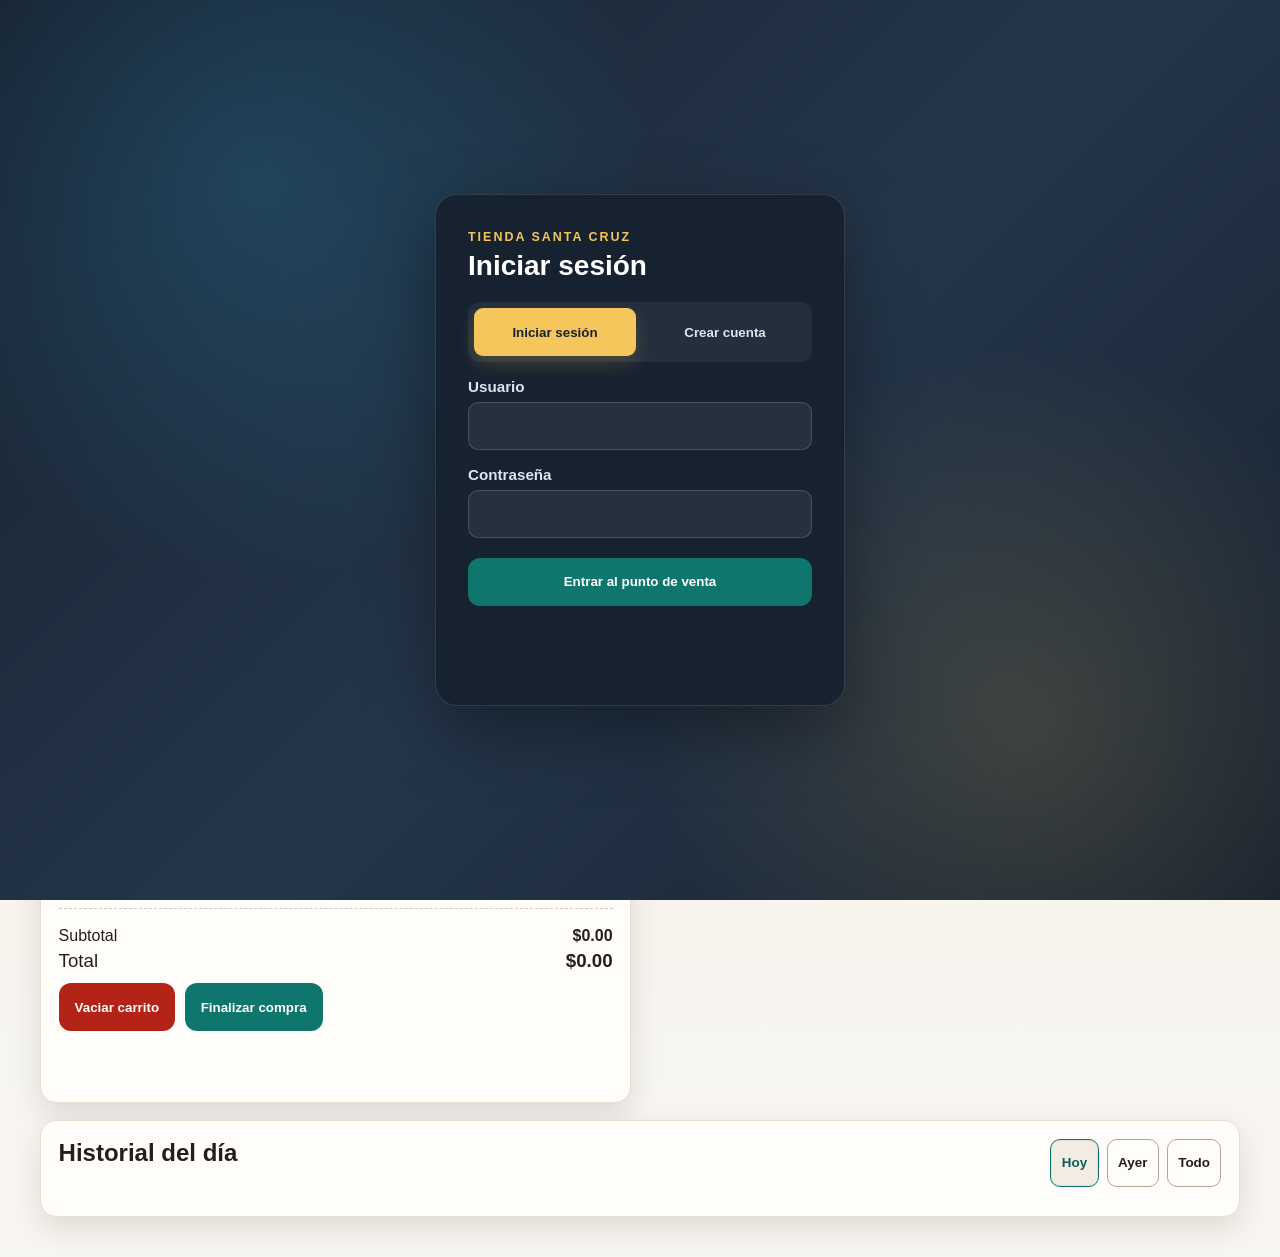
<file: frontend/index.html>
<!doctype html>
<html lang="es">
  <head>
    <meta charset="UTF-8" />
    <meta name="viewport" content="width=device-width, initial-scale=1.0" />
    <meta http-equiv="Cache-Control" content="no-cache, no-store, must-revalidate" />
    <meta http-equiv="Pragma" content="no-cache" />
    <meta http-equiv="Expires" content="0" />
    <title>PDV Abarrotera</title>
    <link rel="stylesheet" href="styles.css?v=20261121-clientes" />
    <link rel="stylesheet" href="styles.css?v=20261121-pedidos-live" />
  </head>
  <body>
    <div id="loginOverlay" class="login-overlay">
      <section class="login-card" role="dialog" aria-modal="true" aria-labelledby="loginTitulo">
        <div class="login-brand">
          <span>TIENDA SANTA CRUZ</span>
          <h2 id="loginTitulo">Iniciar sesión</h2>
        </div>
        <div class="login-tabs">
          <button id="mostrarLogin" class="login-tab active" type="button">Iniciar sesión</button>
          <button id="mostrarRegistro" class="login-tab" type="button">Crear cuenta</button>
        </div>
        <form id="loginForm" class="login-form">
          <label>
            Usuario
            <input id="loginUsuario" type="text" autocomplete="username" required />
          </label>
          <label>
            Contraseña
            <input id="loginPassword" type="password" autocomplete="current-password" required />
          </label>
          <button class="btn login-submit" type="submit">Entrar al punto de venta</button>
          <p id="loginMensaje" class="mensaje" aria-live="polite"></p>
        </form>
        <form id="registroForm" class="login-form" hidden>
          <label>
            Nombre completo
            <input id="registroNombre" type="text" autocomplete="name" required />
          </label>
          <label>
            Nombre de usuario
            <input id="registroUsuario" type="text" autocomplete="username" minlength="3" required />
          </label>
          <label>
            Contraseña
            <input id="registroPassword" type="password" autocomplete="new-password" minlength="6" required />
          </label>
          <label>
            Número de teléfono
            <input id="registroTelefono" type="tel" autocomplete="tel" required />
          </label>
          <button class="btn login-submit" type="submit">Crear cuenta</button>
          <p id="registroMensaje" class="mensaje" aria-live="polite"></p>
        </form>
      </section>
    </div>

    <header class="hero">
      <div class="hero__overlay"></div>
      <div class="hero__content container">
        <p class="kicker">Tienda Santa Cruz</p>
        <h1>Punto de venta</h1>
        <div id="userSessionBar" class="user-session-bar" hidden>
          <span id="sessionUsuario"></span>
          <button id="cerrarSesionBtn" class="btn btn--ghost small" type="button">Cerrar sesión</button>
        </div>
      </div>
    </header>

    <main class="container layout">
      <section id="alertaStockBox" class="card stock-alert" hidden>
        <div class="stock-alert__content">
          <strong>Alerta de stock minimo</strong>
          <p id="alertaStockTexto" class="muted"></p>
        </div>
        <button id="abrirAlertaStock" class="btn btn--danger" type="button">Ver productos en riesgo</button>
      </section>

      <section class="card">
        <h2>Inventario</h2>
        <p class="muted">Registra entradas y salidas de producto en una ventana dedicada.</p>
        <div class="acciones">
          <button id="abrirVentanaInventario" class="btn" type="button">Abrir entrada y salida</button>
        </div>
      </section>

      <section class="card">
        <h2>Pedidos</h2>
        <p class="muted">Consulta las compras realizadas por clientes.</p>
        <div class="acciones">
          <button id="abrirVentanaPedidos" class="btn" type="button">Ver pedidos <span id="pedidosBadge" class="pedido-badge" hidden>0</span></button>
        </div>
      </section>

      <section class="card">
        <h2>Buscar producto</h2>
        <div class="search-wrap">
          <input
            id="busqueda"
            type="text"
            list="sugerenciasProductos"
            placeholder="Escribe nombre del producto..."
            autocomplete="off"
          />
          <datalist id="sugerenciasProductos"></datalist>
          <button id="limpiarBusqueda" class="btn btn--ghost" type="button">Limpiar</button>
        </div>
        <p id="estadoBusqueda" class="muted">Escribe para filtrar productos.</p>
        <p id="estadoApi" class="muted"></p>
        <div id="resultados" class="resultados"></div>
      </section>

      <section class="card">
        <h2>Agregar producto</h2>
        <form id="formProducto" class="form-grid">
          <label>
            Nombre
            <input id="nombreProducto" name="nombre" type="text" required />
          </label>
          <label>
            Categoria
            <select id="categoriaProducto" name="categoria_id" required></select>
          </label>
          <label>
            Precio venta
            <input id="precioVenta" name="precio_venta" type="number" min="0" step="0.01" required />
          </label>
          <label>
            Stock inicial
            <input id="stockInicial" name="stock_actual" type="number" min="0" step="1" required />
          </label>
          <label>
            Codigo de barras
            <input id="codigoBarras" name="codigo_barras" type="text" />
          </label>
          <label>
            SKU
            <input id="skuProducto" name="sku" type="text" />
          </label>
          <button class="btn" type="submit">Guardar en base de datos</button>
        </form>
        <p id="mensajeProducto" class="mensaje"></p>
      </section>

      <section class="card">
        <h2>Carrito de compra</h2>
        <div id="carrito" class="carrito"></div>
        <div class="totales">
          <p><span>Subtotal</span><strong id="subtotal">$0.00</strong></p>
          <p class="total"><span>Total</span><strong id="total">$0.00</strong></p>
        </div>
        <div class="acciones">
          <button id="vaciarCarrito" class="btn btn--danger" type="button">Vaciar carrito</button>
          <button id="finalizarCompra" class="btn" type="button">Finalizar compra</button>
        </div>
        <p id="mensaje" class="mensaje"></p>
      </section>

      <section class="card card--wide">
        <div class="historial-header">
          <h2>Historial del día</h2>
          <div class="historial-toggler">
            <button class="btn btn--ghost small active" data-historial-scope="hoy" type="button">Hoy</button>
            <button class="btn btn--ghost small" data-historial-scope="ayer" type="button">Ayer</button>
            <button class="btn btn--ghost small" data-historial-scope="all" type="button">Todo</button>
          </div>
        </div>
        <div id="historialVentas" class="historial-ventas"></div>
      </section>
    </main>

    <script src="app.js?v=20261121-pedidos-live"></script>
  </body>
</html>
</file>
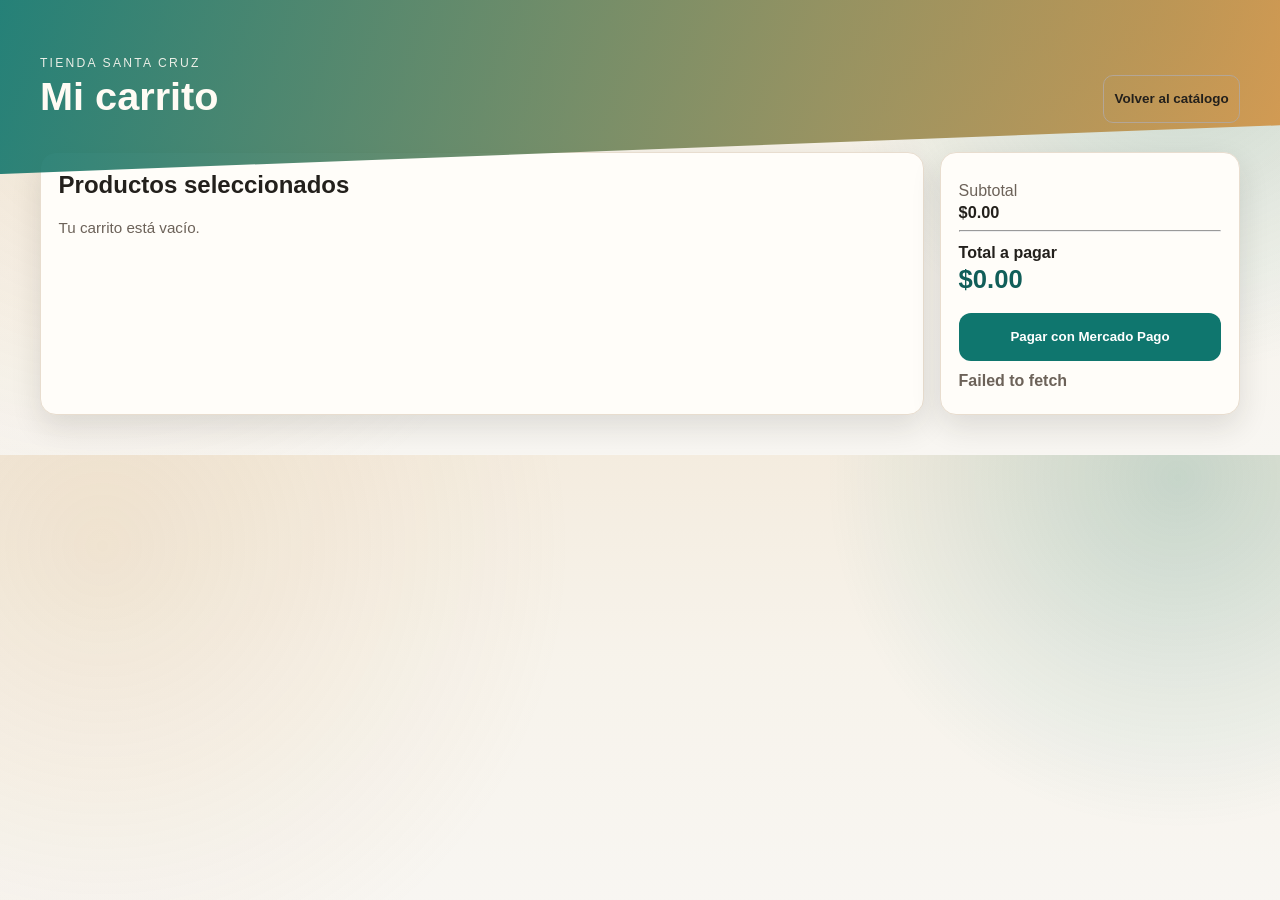
<file: frontend/carrito.html>
<!doctype html>
<html lang="es">
  <head>
    <meta charset="UTF-8" />
    <meta name="viewport" content="width=device-width, initial-scale=1.0" />
    <title>Carrito - Tienda Santa Cruz</title>
    <link rel="stylesheet" href="styles.css?v=20261121-sin-iva" />
  </head>
  <body>
    <header class="hero catalog-hero">
      <div class="hero__overlay"></div>
      <div class="hero__content container catalog-topbar">
        <div>
          <p class="kicker">Tienda Santa Cruz</p>
          <h1>Mi carrito</h1>
        </div>
        <button id="volverCatalogo" class="btn btn--ghost small" type="button">Volver al catálogo</button>
      </div>
    </header>

    <main class="container cart-layout">
      <section class="card cart-items-card">
        <h2>Productos seleccionados</h2>
        <div id="carritoCliente"></div>
      </section>

      <aside class="card cart-summary">
        <p>Subtotal</p>
        <strong id="carritoSubtotal">$0.00</strong>
        <hr />
        <p class="cart-total-label">Total a pagar</p>
        <strong id="carritoTotal" class="cart-total">$0.00</strong>
        <button id="finalizarPedido" class="btn cart-checkout" type="button">Realizar pedido</button>
        <p id="pedidoMensaje" class="mensaje"></p>
      </aside>
    </main>

    <script src="https://sdk.mercadopago.com/js/v2"></script>
    <script src="carrito.js?v=20261124-production-key"></script>
  </body>
</html>
</file>
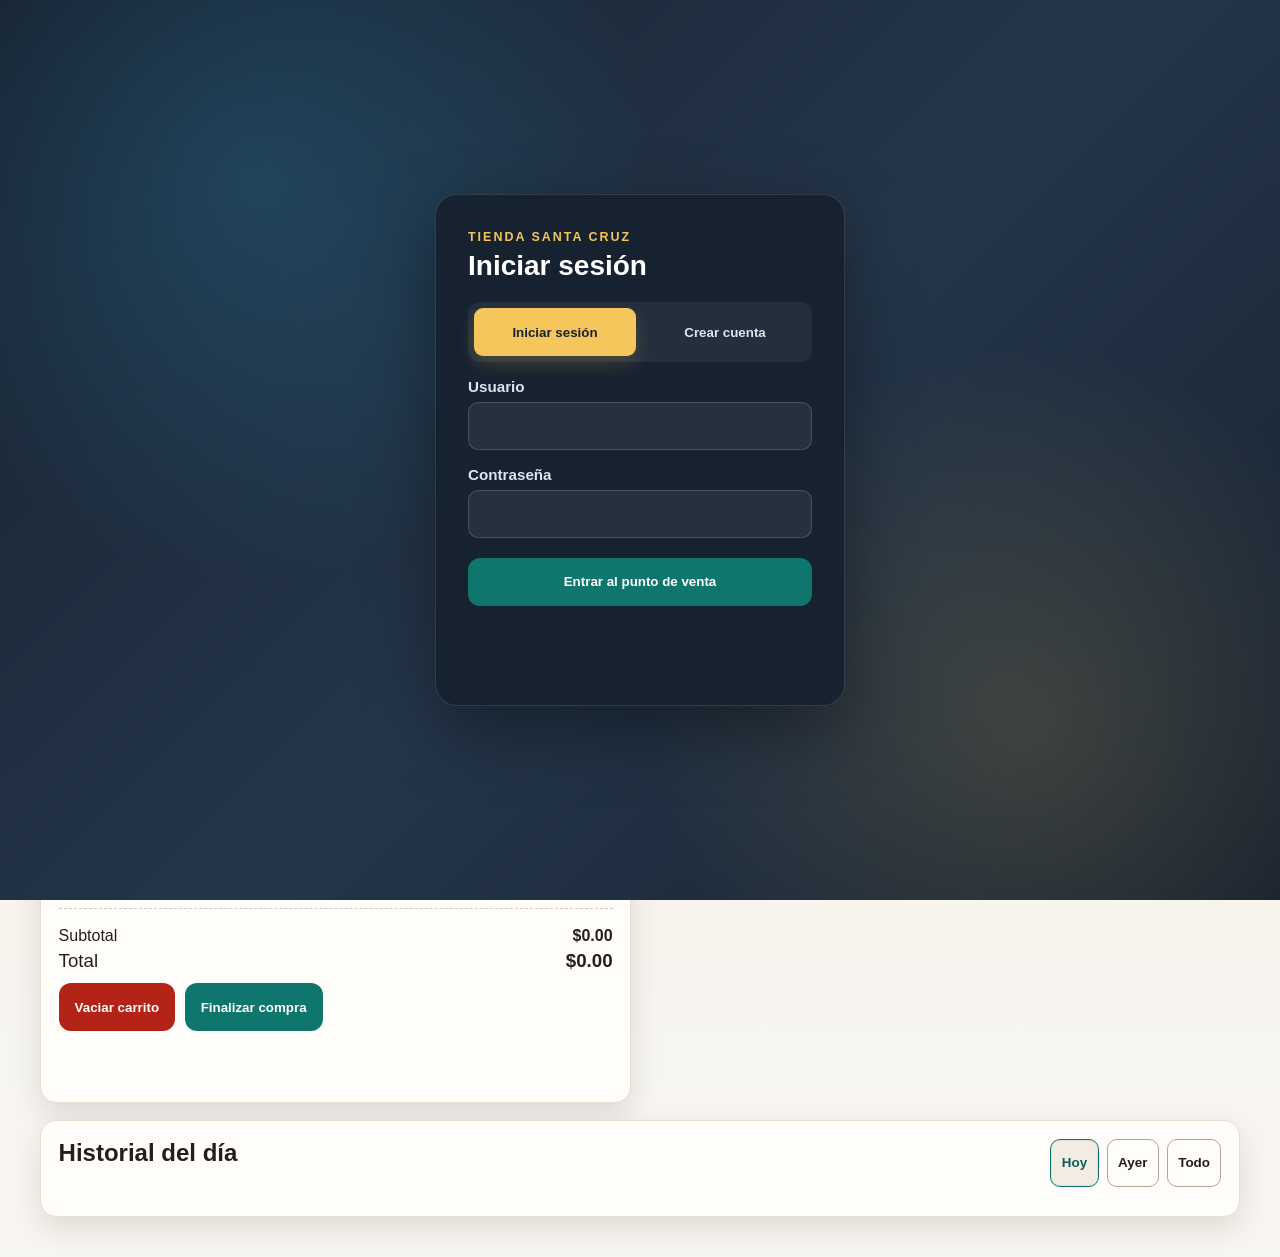
<file: frontend/catalogo.html>
<!doctype html>
<html lang="es">
  <head>
    <meta charset="UTF-8" />
    <meta name="viewport" content="width=device-width, initial-scale=1.0" />
    <title>Catálogo - Tienda Santa Cruz</title>
    <link rel="stylesheet" href="styles.css?v=20261121-cliente" />
  </head>
  <body>
    <header class="hero catalog-hero">
      <div class="hero__overlay"></div>
      <div class="hero__content container catalog-topbar">
        <div>
          <p class="kicker">Tienda Santa Cruz</p>
          <h1>Catálogo</h1>
        </div>
        <div class="catalog-actions">
          <button id="cerrarSesionCliente" class="btn btn--ghost small" type="button">Cerrar sesión</button>
          <button id="abrirCarrito" class="btn small cart-button" type="button">
            Carrito <span id="carritoCantidad" class="cart-count">0</span>
          </button>
        </div>
      </div>
    </header>

    <main class="container catalog-layout">
      <section class="catalog-toolbar">
        <div>
          <p id="clienteNombre" class="kicker cliente-kicker"></p>
          <h2>Productos disponibles</h2>
        </div>
        <input id="buscadorCatalogo" type="search" placeholder="Buscar producto..." />
      </section>

      <p id="catalogoMensaje" class="catalog-message"></p>
      <section id="catalogoProductos" class="product-grid"></section>
    </main>

    <script src="catalogo.js?v=20261121-cliente"></script>
  </body>
</html>
</file>
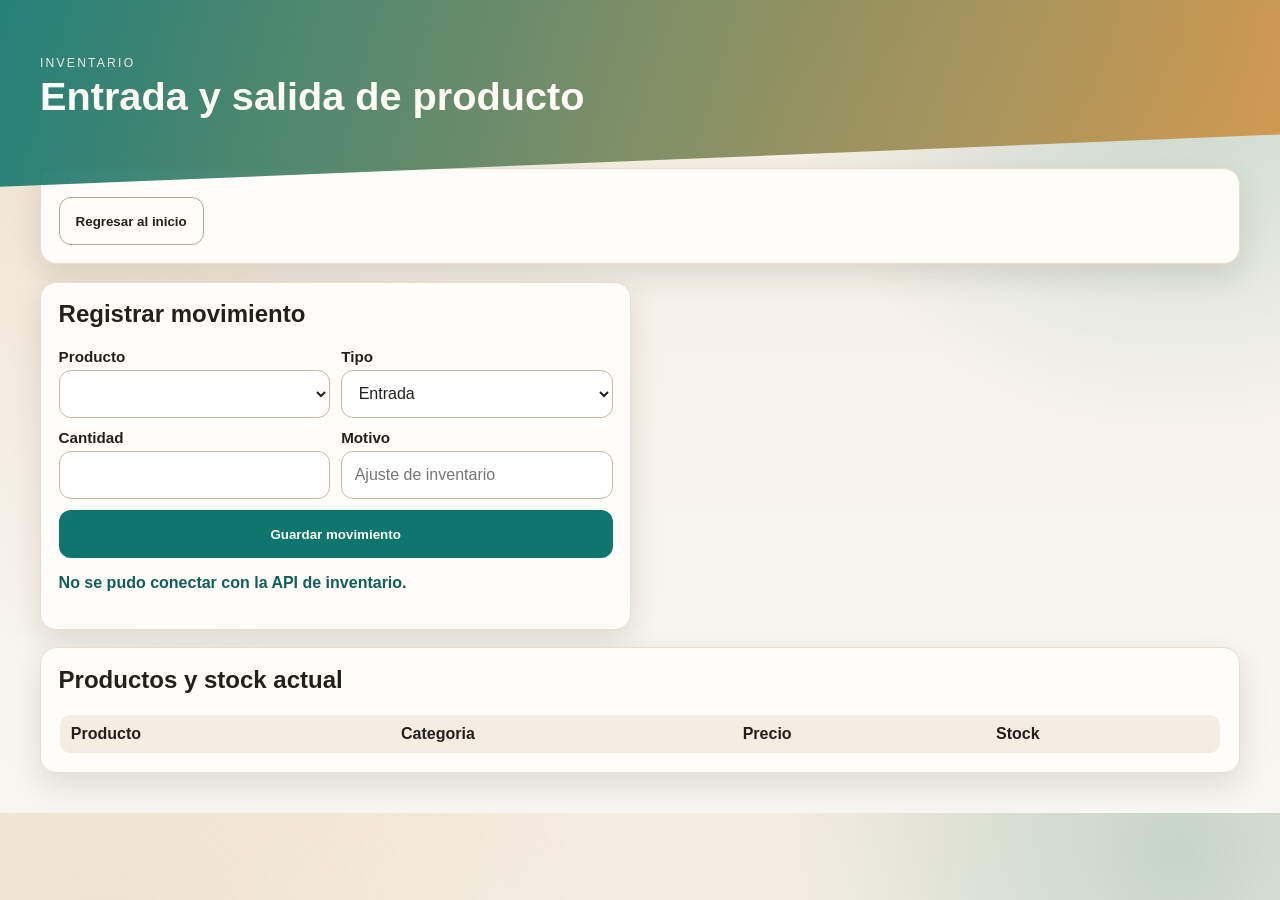
<file: frontend/inventario.html>
<!doctype html>
<html lang="es">
  <head>
    <meta charset="UTF-8" />
    <meta name="viewport" content="width=device-width, initial-scale=1.0" />
    <title>Entrada y Salida de Producto</title>
    <link rel="stylesheet" href="styles.css?v=20261121-inventario-api" />
  </head>
  <body>
    <header class="hero">
      <div class="hero__overlay"></div>
      <div class="hero__content container">
        <p class="kicker">Inventario</p>
        <h1>Entrada y salida de producto</h1>
      </div>
    </header>

    <main class="container layout">
      <section class="card card--wide">
        <div class="acciones">
          <button id="volverInicio" class="btn btn--ghost" type="button">Regresar al inicio</button>
        </div>
      </section>

      <section class="card">
        <h2>Registrar movimiento</h2>
        <form id="formMovimiento" class="form-grid">
          <label>
            Producto
            <select id="movProducto" required></select>
          </label>
          <label>
            Tipo
            <select id="movTipo" required>
              <option value="entrada">Entrada</option>
              <option value="salida">Salida</option>
            </select>
          </label>
          <label>
            Cantidad
            <input id="movCantidad" type="number" min="1" step="1" required />
          </label>
          <label>
            Motivo
            <input id="movMotivo" type="text" placeholder="Ajuste de inventario" required />
          </label>
          <button class="btn" type="submit">Guardar movimiento</button>
        </form>
        <p id="movMensaje" class="mensaje"></p>
      </section>

      <section class="card card--wide">
        <h2>Productos y stock actual</h2>
        <div class="table-wrap">
          <table class="tabla-stock">
            <thead>
              <tr>
                <th>Producto</th>
                <th>Categoria</th>
                <th>Precio</th>
                <th>Stock</th>
              </tr>
            </thead>
            <tbody id="inventarioBody"></tbody>
          </table>
        </div>
      </section>
    </main>

    <script src="inventario.js?v=20261121-inventario-api"></script>
  </body>
</html>
</file>
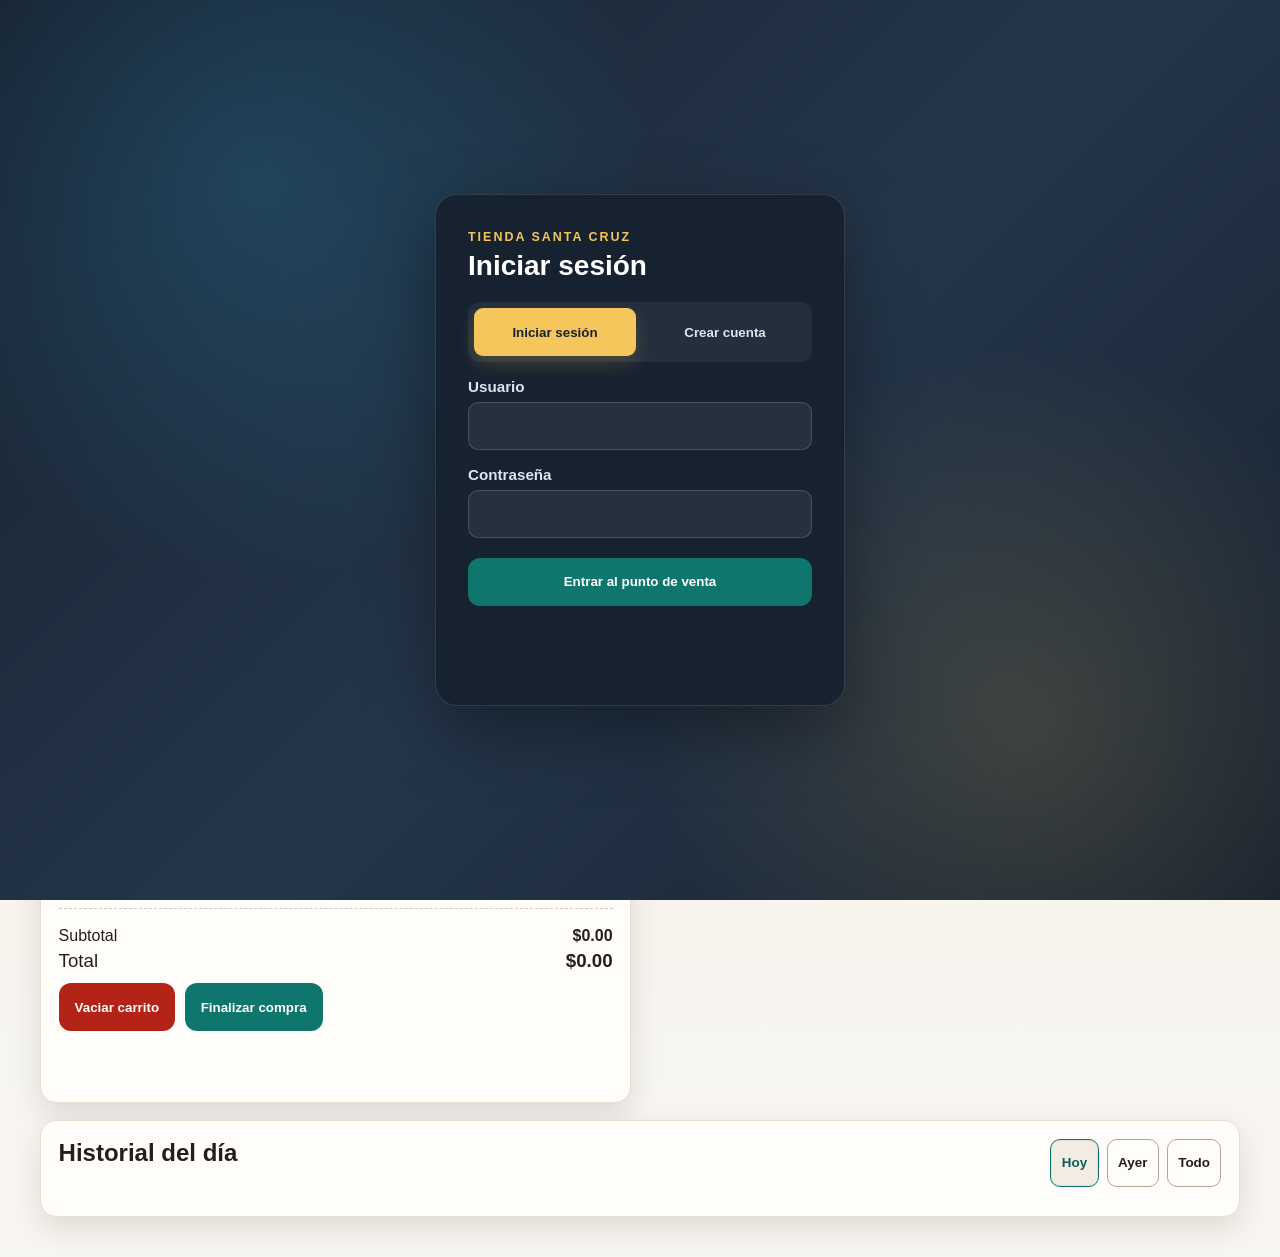
<file: frontend/pedidos.html>
<!doctype html>
<html lang="es">
  <head>
    <meta charset="UTF-8" />
    <meta name="viewport" content="width=device-width, initial-scale=1.0" />
    <title>Pedidos de clientes</title>
    <link rel="stylesheet" href="styles.css?v=20261121-pedidos" />
  </head>
  <body>
    <header class="hero">
      <div class="hero__overlay"></div>
      <div class="hero__content container">
        <p class="kicker">Pedidos</p>
        <h1>Compras de clientes</h1>
      </div>
    </header>

    <main class="container pedidos-layout">
      <section class="card pedidos-actions">
        <button id="volverCajaPedidos" class="btn btn--ghost" type="button">Regresar al punto de venta</button>
        <button id="actualizarPedidos" class="btn" type="button">Actualizar</button>
      </section>

      <section class="card pedidos-table-card">
        <div class="pedidos-heading">
          <div>
            <h2>Lista de pedidos</h2>
            <p id="pedidosEstado" class="muted">Cargando pedidos...</p>
          </div>
          <span id="pedidosContador" class="pedido-badge pedido-badge--large">0</span>
        </div>
        <div class="table-wrap">
          <table class="tabla-pedidos">
            <thead>
              <tr>
                <th>Cliente</th>
                <th>Teléfono</th>
                <th>Folio</th>
                <th>Productos</th>
                <th>Total</th>
                <th>Fecha</th>
              </tr>
            </thead>
            <tbody id="pedidosBody"></tbody>
          </table>
        </div>
      </section>
    </main>

    <script src="pedidos.js?v=20261121-pedidos"></script>
  </body>
</html>
</file>
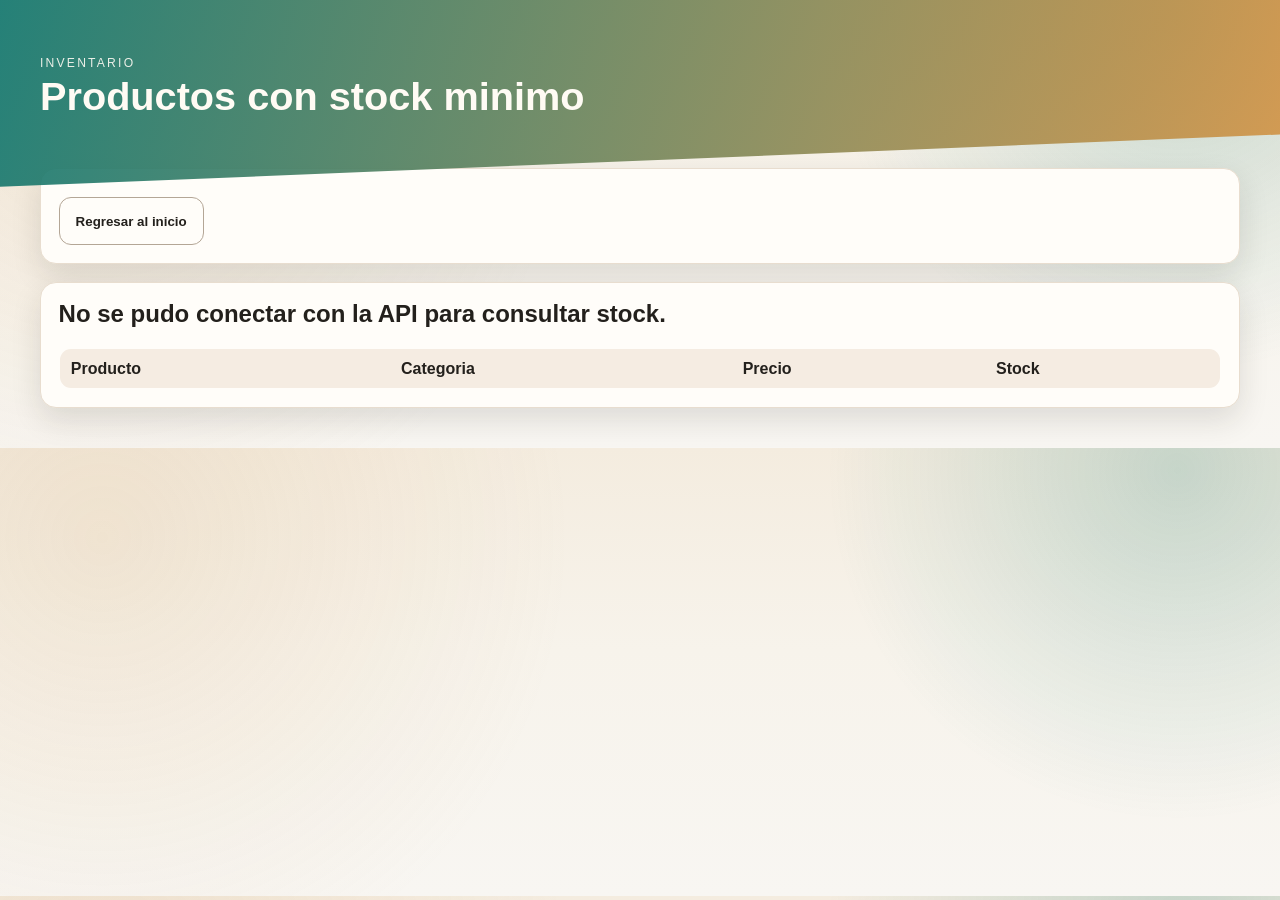
<file: frontend/stock_alertas.html>
<!doctype html>
<html lang="es">
  <head>
    <meta charset="UTF-8" />
    <meta name="viewport" content="width=device-width, initial-scale=1.0" />
    <title>Alerta de Stock Minimo</title>
    <link rel="stylesheet" href="styles.css?v=20261121-stock-api" />
  </head>
  <body>
    <header class="hero">
      <div class="hero__overlay"></div>
      <div class="hero__content container">
        <p class="kicker">Inventario</p>
        <h1>Productos con stock minimo</h1>
      </div>
    </header>

    <main class="container layout">
      <section class="card card--wide">
        <div class="acciones">
          <button id="volverInicio" class="btn btn--ghost" type="button">Regresar al inicio</button>
        </div>
      </section>

      <section class="card card--wide">
        <h2 id="alertaResumen">Cargando productos...</h2>
        <div class="table-wrap">
          <table class="tabla-stock">
            <thead>
              <tr>
                <th>Producto</th>
                <th>Categoria</th>
                <th>Precio</th>
                <th>Stock</th>
              </tr>
            </thead>
            <tbody id="stockBody"></tbody>
          </table>
        </div>
      </section>
    </main>

    <script src="stock_alertas.js?v=20261121-stock-api"></script>
  </body>
</html>
</file>
<file: frontend/styles.css>
:root {
  --bg: #f6f0e8;
  --paper: #fffdf9;
  --ink: #23201c;
  --muted: #6c6259;
  --brand: #0f766e;
  --brand-dark: #115e59;
  --danger: #b42318;
  --line: #e8ddcf;
  --shadow: 0 12px 30px rgba(35, 32, 28, 0.12);
  --radius: 16px;
}

* {
  box-sizing: border-box;
}

body {
  margin: 0;
  font-family: "Trebuchet MS", "Segoe UI", sans-serif;
  color: var(--ink);
  background:
    radial-gradient(circle at 8% 20%, rgba(209, 164, 106, 0.16), transparent 38%),
    radial-gradient(circle at 92% 5%, rgba(15, 118, 110, 0.2), transparent 28%),
    linear-gradient(180deg, #f4ecdf 0%, #f7f3eb 45%, #f8f6f2 100%);
  -webkit-tap-highlight-color: transparent;
}

.container {
  width: min(1200px, 94vw);
  margin: 0 auto;
}

.hero {
  position: relative;
  isolation: isolate;
  overflow: hidden;
  padding: 3.5rem 0 4rem;
}

.hero__overlay {
  position: absolute;
  inset: 0;
  background:
    linear-gradient(105deg, rgba(15, 118, 110, 0.9) 0%, rgba(210, 143, 61, 0.86) 100%);
  clip-path: polygon(0 0, 100% 0, 100% 72%, 0 100%);
  z-index: -1;
}

.hero__content {
  position: relative;
  color: #fffbf4;
  animation: fade-up 620ms ease;
}

.kicker {
  text-transform: uppercase;
  letter-spacing: 0.18em;
  font-size: 0.76rem;
  margin: 0;
  opacity: 0.9;
}

h1 {
  margin: 0.35rem 0;
  font-size: clamp(1.8rem, 3.1vw, 3rem);
  line-height: 1.05;
}

.hero__subtitle {
  max-width: 60ch;
  margin: 0.4rem 0 0;
}

.layout {
  margin-top: -1.2rem;
  display: grid;
  grid-template-columns: repeat(2, minmax(300px, 1fr));
  gap: 1.1rem;
  padding-bottom: 2.5rem;
  align-items: start;
}

.card {
  background: var(--paper);
  border: 1px solid var(--line);
  border-radius: var(--radius);
  box-shadow: var(--shadow);
  padding: 1.1rem;
}

.stock-alert {
  grid-column: 1 / -1;
  border: 1px solid #f7b4ae;
  background: linear-gradient(180deg, #fff1ef 0%, #ffe3df 100%);
  display: flex;
  align-items: center;
  justify-content: space-between;
  gap: 1rem;
}

.stock-alert[hidden] {
  display: none !important;
}

.stock-alert .muted {
  color: #7a1b12;
}

.stock-alert__content {
  display: grid;
  gap: 0.2rem;
}

.tabla-stock {
  width: 100%;
  border-collapse: collapse;
  border: 1px solid #e8ddcf;
  border-radius: 12px;
  overflow: hidden;
}

.tabla-stock th,
.tabla-stock td {
  text-align: left;
  padding: 0.65rem 0.7rem;
  border-bottom: 1px solid #eee2d5;
}

.tabla-stock thead {
  background: #f5ece2;
}

.tabla-stock tbody tr:hover {
  background: #faf4ec;
}

.tabla-stock tr.row--low {
  background: #ffe6e3;
  color: #7a1b12;
  font-weight: 700;
}

.card h2 {
  margin-top: 0;
}

.card--wide {
  grid-column: 1 / -1;
}

.historial-header {
  display: flex;
  align-items: center;
  justify-content: space-between;
  gap: 1rem;
  margin-bottom: 0.75rem;
}

.historial-toggler {
  display: flex;
  gap: 0.5rem;
}

.historial-total {
  display: flex;
  justify-content: space-between;
  align-items: center;
  margin-top: 0.9rem;
  padding-top: 0.9rem;
  border-top: 1px dashed #d5c8ba;
  font-size: 1.05rem;
  font-weight: 700;
}

.search-wrap {
  display: flex;
  gap: 0.65rem;
  margin-bottom: 0.5rem;
}

input,
select,
button {
  min-height: 48px;
}

input {
  flex: 1;
  width: 100%;
  border-radius: 12px;
  border: 1px solid #cab8a5;
  background: #fff;
  color: var(--ink);
  padding: 0.72rem 0.78rem;
  font-size: 1rem;
}

select {
  width: 100%;
  border-radius: 12px;
  border: 1px solid #cab8a5;
  background: #fff;
  color: var(--ink);
  padding: 0.72rem 0.78rem;
  font-size: 1rem;
}

input:focus {
  outline: 2px solid rgba(15, 118, 110, 0.27);
  border-color: var(--brand);
}

select:focus {
  outline: 2px solid rgba(15, 118, 110, 0.27);
  border-color: var(--brand);
}

label {
  display: grid;
  gap: 0.3rem;
  font-weight: 700;
  font-size: 0.95rem;
}

.form-grid {
  display: grid;
  grid-template-columns: repeat(2, minmax(0, 1fr));
  gap: 0.7rem;
}

.form-grid .btn {
  grid-column: 1 / -1;
}

.btn {
  border: 0;
  border-radius: 12px;
  background: var(--brand);
  color: #fff;
  padding: 0.72rem 1rem;
  font-weight: 700;
  cursor: pointer;
  transition: background-color 180ms ease, transform 180ms ease;
}

.btn:hover {
  background: var(--brand-dark);
  transform: translateY(-1px);
}

.btn--ghost {
  border: 1px solid #b4a696;
  background: transparent;
  color: var(--ink);
}

.btn--ghost:hover,
.btn--ghost.active {
  background: #f3ece3;
}

.btn--ghost.active {
  border-color: var(--brand);
  color: var(--brand-dark);
  box-shadow: inset 0 0 0 1px rgba(17, 94, 89, 0.08);
}

.btn--danger {
  background: var(--danger);
}

.btn--danger:hover {
  background: #8f1d14;
}

.muted {
  color: var(--muted);
  font-size: 0.95rem;
  margin-top: 0;
}

.resultados,
.carrito {
  display: flex;
  flex-direction: column;
  gap: 0.55rem;
  max-height: 340px;
  overflow: auto;
  padding-right: 0.25rem;
}

.item {
  display: grid;
  grid-template-columns: 1fr auto;
  align-items: center;
  gap: 0.75rem;
  border: 1px solid #e8ddcf;
  border-radius: 12px;
  background: #fff;
  padding: 0.7rem;
  animation: fade-up 260ms ease;
}

.item__meta {
  display: flex;
  flex-wrap: wrap;
  gap: 0.25rem 0.6rem;
  color: var(--muted);
  font-size: 0.88rem;
}

.item__actions {
  display: flex;
  gap: 0.45rem;
}

.qty {
  width: 75px;
}

.small {
  font-size: 0.84rem;
  border-radius: 10px;
  padding: 0.5rem 0.65rem;
}

.totales {
  margin-top: 0.8rem;
  border-top: 1px dashed #d5c8ba;
  padding-top: 0.75rem;
}

.totales p {
  display: flex;
  justify-content: space-between;
  margin: 0.33rem 0;
}

.total {
  font-size: 1.17rem;
}

.acciones {
  display: flex;
  flex-wrap: wrap;
  gap: 0.6rem;
  margin-top: 0.7rem;
}

.mensaje {
  min-height: 1.3rem;
  color: var(--brand-dark);
  font-weight: 700;
}

.checklist {
  margin: 0;
  padding-left: 1.05rem;
  display: grid;
  gap: 0.33rem;
}

.historial-ventas {
  display: grid;
  gap: 0.8rem;
}

.historial-lista {
  display: grid;
  gap: 0.8rem;
}

.venta-item {
  border: 1px solid var(--line);
  background: #fff;
  border-radius: 12px;
  padding: 0.8rem;
}

.venta-item__header,
.venta-item__meta {
  display: flex;
  justify-content: space-between;
  gap: 0.75rem;
  color: var(--muted);
}

.venta-item__header {
  align-items: center;
  margin-bottom: 0.45rem;
}

.venta-item__header strong,
.venta-item__meta strong {
  color: var(--ink);
}

.venta-productos {
  list-style: none;
  margin: 0.5rem 0 0.7rem;
  padding: 0;
  display: grid;
  gap: 0.4rem;
}

.venta-productos li {
  display: flex;
  justify-content: space-between;
  gap: 0.75rem;
  padding: 0.25rem 0;
  border-bottom: 1px dashed #e8ddcf;
}

.login-overlay {
  position: fixed;
  inset: 0;
  z-index: 1000;
  display: grid;
  place-items: center;
  padding: 1.5rem;
  background:
    radial-gradient(circle at 20% 20%, rgba(56, 189, 248, 0.18), transparent 32%),
    radial-gradient(circle at 80% 80%, rgba(244, 198, 91, 0.16), transparent 30%),
    linear-gradient(135deg, #17212f 0%, #24364a 52%, #17212f 100%);
}

.login-overlay[hidden] {
  display: none !important;
}

.login-card {
  width: min(410px, 100%);
  border: 1px solid rgba(255, 255, 255, 0.12);
  border-radius: 22px;
  padding: 2rem;
  color: #fff;
  background: rgba(23, 33, 47, 0.94);
  box-shadow: 0 24px 70px rgba(0, 0, 0, 0.38);
  backdrop-filter: blur(18px);
}

.login-brand span {
  color: #f4c65b;
  font-size: 0.78rem;
  font-weight: 800;
  letter-spacing: 0.16em;
}

.login-brand h2 {
  margin: 0.35rem 0 1.25rem;
  font-size: 1.75rem;
}

.login-tabs {
  display: grid;
  grid-template-columns: 1fr 1fr;
  gap: 0.45rem;
  margin-bottom: 1rem;
  padding: 0.35rem;
  border-radius: 12px;
  background: rgba(255, 255, 255, 0.06);
}

.login-tab {
  border: 0;
  border-radius: 9px;
  padding: 0.65rem 0.75rem;
  color: #dce6f2;
  background: transparent;
  cursor: pointer;
  font-weight: 800;
  transition: 180ms ease;
}

.login-tab.active {
  color: #17212f;
  background: #f4c65b;
  box-shadow: 0 8px 18px rgba(244, 198, 91, 0.18);
}

.login-form {
  display: grid;
  gap: 1rem;
}

.login-form label {
  display: grid;
  gap: 0.45rem;
  color: #dce6f2;
  font-weight: 700;
}

.login-form input {
  height: 46px;
  border: 1px solid rgba(255, 255, 255, 0.16);
  border-radius: 10px;
  padding: 0 0.85rem;
  color: #fff;
  background: rgba(255, 255, 255, 0.07);
}

.login-submit {
  width: 100%;
  margin-top: 0.25rem;
}

.login-form .mensaje {
  min-height: 1.2rem;
  color: #ffd6d1;
}

.user-session-bar {
  position: absolute;
  top: 0;
  right: 0;
  z-index: 20;
  display: flex;
  align-items: center;
  gap: 0.75rem;
  padding: 0.35rem;
  border: 1px solid rgba(255, 255, 255, 0.18);
  border-radius: 999px;
  color: #fff;
  background: rgba(17, 94, 89, 0.72);
  box-shadow: 0 10px 24px rgba(12, 62, 58, 0.18);
  backdrop-filter: blur(12px);
  animation: session-enter 360ms ease both;
}

.user-session-bar[hidden] {
  display: none !important;
}

.user-session-bar.is-leaving {
  animation: session-leave 260ms ease both;
}

#cerrarSesionBtn {
  color: #fff;
  border-color: rgba(255, 255, 255, 0.24);
  transition: transform 180ms ease, background 180ms ease, box-shadow 180ms ease;
  text-transform: none;
  letter-spacing: 0;
}

#cerrarSesionBtn:hover {
  transform: translateY(-2px);
  background: rgba(255, 255, 255, 0.12);
  box-shadow: 0 8px 18px rgba(0, 0, 0, 0.16);
}

#cerrarSesionBtn:active {
  transform: scale(0.96);
}

.login-overlay.is-entering {
  animation: login-enter 320ms ease both;
}

@keyframes fade-up {
  from {
    opacity: 0;
    transform: translateY(5px);
  }
  to {
    opacity: 1;
    transform: translateY(0);
  }
}

@keyframes session-enter {
  from { opacity: 0; transform: translateY(-10px); }
  to { opacity: 1; transform: translateY(0); }
}

@keyframes session-leave {
  to { opacity: 0; transform: translateY(-8px) scale(0.96); }
}

@keyframes login-enter {
  from { opacity: 0; }
  to { opacity: 1; }
}

@media (min-width: 768px) and (max-width: 1024px) {
  .container {
    width: min(1000px, 96vw);
  }

  .layout {
    grid-template-columns: 1.2fr 0.8fr;
    gap: 1rem;
  }

  .card:nth-child(1) {
    grid-column: 1;
  }

  .card:nth-child(2) {
    grid-column: 2;
  }

  .card:nth-child(3) {
    grid-column: 1 / -1;
  }

  .card:nth-child(4),
  .card:nth-child(5) {
    grid-column: 1 / -1;
  }

  .form-grid {
    grid-template-columns: repeat(2, minmax(0, 1fr));
  }

  .search-wrap {
    gap: 0.7rem;
  }

  .btn {
    min-height: 52px;
    padding-inline: 1.2rem;
  }
}

@media (max-width: 930px) {
  .layout {
    grid-template-columns: 1fr;
    margin-top: -0.9rem;
  }

  .search-wrap {
    flex-direction: column;
  }

  .item {
    grid-template-columns: 1fr;
  }

  .item__actions {
    justify-content: flex-start;
    flex-wrap: wrap;
  }

  .form-grid {
    grid-template-columns: 1fr;
  }
}

@media (max-width: 700px) {
  .hero__content {
    padding-top: 3.1rem;
  }

  .user-session-bar {
    top: -2.45rem;
  }
}

.catalog-hero {
  padding-bottom: 3.2rem;
}

.catalog-topbar {
  display: flex;
  align-items: flex-end;
  justify-content: space-between;
  gap: 1rem;
}

.catalog-actions {
  display: flex;
  gap: 0.55rem;
}

.cart-button {
  position: relative;
}

.cart-count {
  display: inline-grid;
  place-items: center;
  min-width: 1.5rem;
  height: 1.5rem;
  margin-left: 0.35rem;
  border-radius: 999px;
  color: #17212f;
  background: #f4c65b;
  font-weight: 900;
}

.catalog-layout {
  margin-top: -1.35rem;
  padding-bottom: 2.5rem;
}

.catalog-toolbar {
  display: flex;
  align-items: end;
  justify-content: space-between;
  gap: 1rem;
  margin-bottom: 1rem;
  padding: 1rem 1.1rem;
  border: 1px solid var(--line);
  border-radius: var(--radius);
  background: var(--paper);
  box-shadow: var(--shadow);
}

.catalog-toolbar h2 {
  margin: 0.25rem 0 0;
}

.catalog-toolbar input {
  width: min(340px, 45%);
  height: 44px;
  border: 1px solid var(--line);
  border-radius: 10px;
  padding: 0 0.8rem;
}

.cliente-kicker {
  color: var(--brand);
}

.catalog-message {
  min-height: 1.4rem;
  color: var(--brand-dark);
}

.product-grid {
  display: grid;
  grid-template-columns: repeat(4, minmax(0, 1fr));
  gap: 1rem;
}

.product-card {
  overflow: hidden;
  border: 1px solid var(--line);
  border-radius: var(--radius);
  background: var(--paper);
  box-shadow: var(--shadow);
  transition: transform 220ms ease, box-shadow 220ms ease;
}

.product-card:hover {
  transform: translateY(-5px);
  box-shadow: 0 18px 38px rgba(35, 32, 28, 0.16);
}

.product-card__visual {
  display: grid;
  place-items: center;
  height: 150px;
  background:
    radial-gradient(circle at 30% 25%, rgba(255,255,255,0.82), transparent 18%),
    linear-gradient(135deg, #d9a866 0%, #0f766e 100%);
}

.product-card__visual span {
  display: grid;
  place-items: center;
  width: 76px;
  height: 76px;
  border: 1px solid rgba(255,255,255,0.55);
  border-radius: 50%;
  color: #fff;
  background: rgba(23,33,47,0.42);
  font-size: 2rem;
  font-weight: 900;
  backdrop-filter: blur(8px);
}

.product-card__body {
  display: grid;
  gap: 0.55rem;
  padding: 1rem;
}

.product-card__body h3 {
  margin: 0;
}

.product-category,
.product-stock {
  margin: 0;
  color: var(--muted);
  font-size: 0.86rem;
}

.product-card__footer {
  display: flex;
  align-items: end;
  justify-content: space-between;
  gap: 0.55rem;
  margin-top: 0.35rem;
}

.product-card__footer > strong {
  color: var(--brand-dark);
  font-size: 1.12rem;
}

.product-buy {
  display: flex;
  align-items: center;
  gap: 0.4rem;
}

.product-qty,
.cart-item input {
  width: 58px;
  height: 38px;
  border: 1px solid var(--line);
  border-radius: 8px;
  padding: 0 0.35rem;
  text-align: center;
}

.cart-layout {
  display: grid;
  grid-template-columns: minmax(0, 1fr) 300px;
  gap: 1rem;
  margin-top: -1.35rem;
  padding-bottom: 2.5rem;
}

.cart-items-card,
.cart-summary {
  margin-top: 0;
}

.cart-item {
  display: flex;
  align-items: center;
  justify-content: space-between;
  gap: 1rem;
  padding: 0.9rem 0;
  border-bottom: 1px solid var(--line);
}

.cart-item p {
  margin: 0.25rem 0 0;
}

.cart-item-controls {
  display: flex;
  align-items: center;
  gap: 0.65rem;
}

.cart-summary {
  height: fit-content;
  position: sticky;
  top: 1rem;
}

.cart-summary p {
  margin: 0.7rem 0 0.2rem;
  color: var(--muted);
}

.cart-summary strong {
  font-size: 1.02rem;
}

.cart-total-label {
  color: var(--ink) !important;
  font-weight: 800;
}

.cart-total {
  display: block;
  color: var(--brand-dark);
  font-size: 1.6rem !important;
}

.cart-checkout {
  width: 100%;
  margin-top: 1.2rem;
}

.pedido-badge {
  display: inline-grid;
  place-items: center;
  min-width: 1.35rem;
  height: 1.35rem;
  margin-left: 0.35rem;
  border-radius: 999px;
  color: #17212f;
  background: #f4c65b;
  font-size: 0.78rem;
  font-weight: 900;
}

.pedido-badge[hidden] {
  display: none !important;
}

.pedido-badge--large {
  width: 2.4rem;
  height: 2.4rem;
  font-size: 1rem;
}

.pedidos-layout {
  margin-top: -1.35rem;
  display: grid;
  gap: 1rem;
  padding-bottom: 2.5rem;
}

.pedidos-actions {
  display: flex;
  justify-content: space-between;
}

.pedidos-table-card {
  margin: 0;
}

.pedidos-heading {
  display: flex;
  align-items: center;
  justify-content: space-between;
  gap: 1rem;
}

.pedidos-heading h2 {
  margin: 0;
}

.tabla-pedidos {
  width: 100%;
  border-collapse: collapse;
  border: 1px solid var(--line);
}

.tabla-pedidos th,
.tabla-pedidos td {
  padding: 0.75rem;
  border-bottom: 1px solid var(--line);
  text-align: left;
  vertical-align: top;
}

.tabla-pedidos thead {
  background: #f5ece2;
}

@media (max-width: 760px) {
  .pedidos-actions { flex-direction: column; gap: 0.6rem; }
  .pedidos-actions .btn { width: 100%; }
  .tabla-pedidos { min-width: 760px; }
}

@media (max-width: 980px) {
  .product-grid { grid-template-columns: repeat(2, minmax(0, 1fr)); }
  .cart-layout { grid-template-columns: 1fr; }
  .cart-summary { position: static; }
}

@media (max-width: 620px) {
  .catalog-topbar,
  .catalog-toolbar,
  .cart-item {
    align-items: stretch;
    flex-direction: column;
  }

  .catalog-topbar,
  .catalog-toolbar,
  .cart-item {
    display: flex;
  }

  .catalog-toolbar input { width: 100%; }
  .product-grid { grid-template-columns: 1fr; }
  .cart-item-controls { justify-content: space-between; }
}

[hidden] {
  display: none !important;
}
</file>
